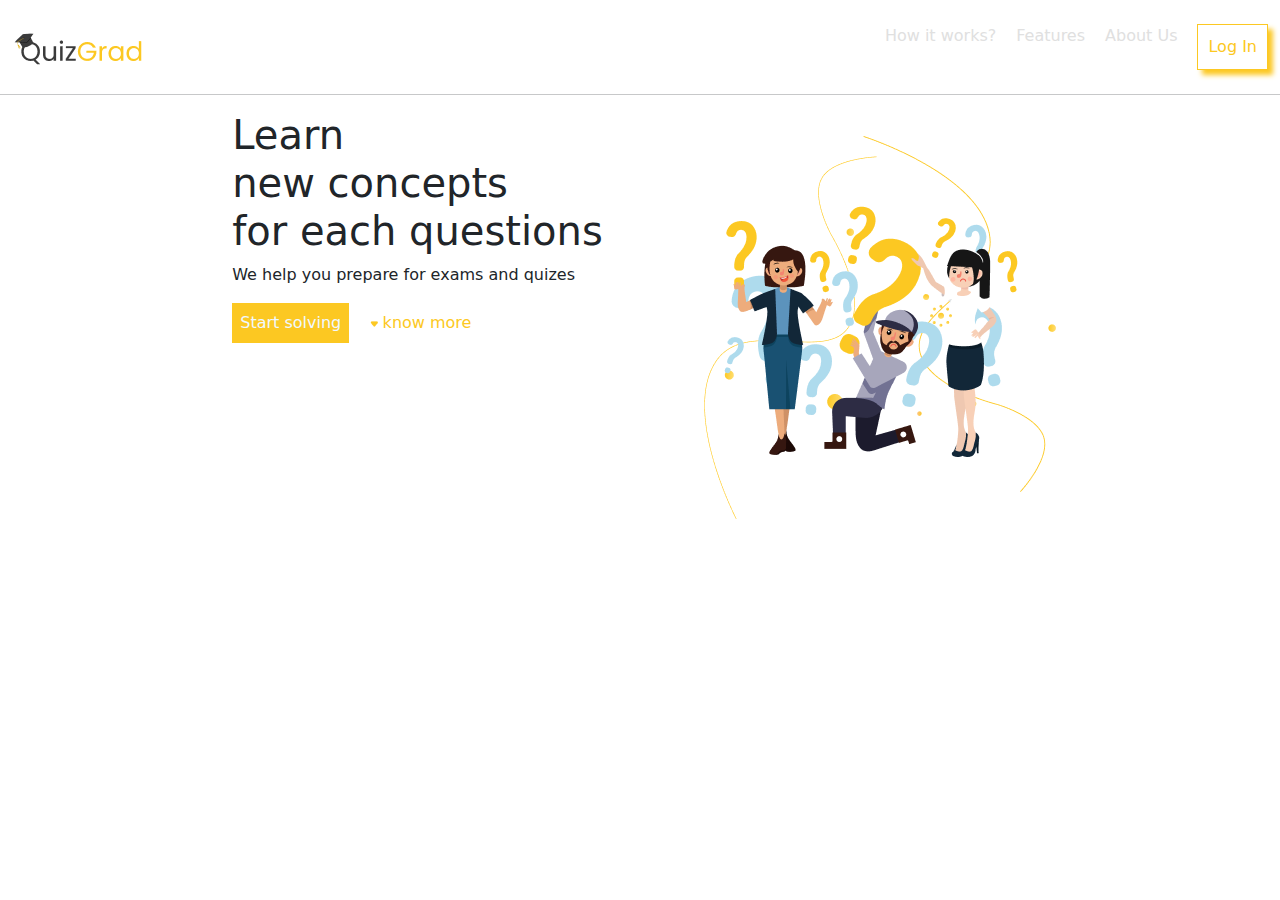
<file: index.html>
<!DOCTYPE html>
<html lang="en">
<head>
    <meta charset="UTF-8">
    <meta name="viewport" content="width=device-width, initial-scale=1.0">
    <title>Landing Page</title>
    <link href="https://cdn.jsdelivr.net/npm/bootstrap@5.3.3/dist/css/bootstrap.min.css" rel="stylesheet" integrity="sha384-QWTKZyjpPEjISv5WaRU9OFeRpok6YctnYmDr5pNlyT2bRjXh0JMhjY6hW+ALEwIH" crossorigin="anonymous">
    <link rel="stylesheet" href="style.css">
</head>
<body>

        <nav class="navbar">
            <div class="container-fluid mt-3">
              <div class="navbar-brand mb-0 h1"><img src="images/Group 114 (1).png" alt=""></div>
              <div class="tags">
                <a href="">How it works?</a>
                <a href="">Features</a>
                <a href="">About Us</a>
                <button onclick="loginpage()" class="signUp">Log In</button>
            </div>
            </div>
          </nav>
          <hr>

          <div class="container-fluid d-flex">
            <div class="row">
              <div class="col-md-6">
                <div>
                  <h1>Learn <br> new concepts <br> for each questions </h1>
                  <p>We help you prepare for exams and quizes </p>
                  <button class="p-2 buttonYellow">Start solving </button>
                  <span class="yellowcolor">&nbsp;&nbsp;&nbsp;<img src="images/Layer 3.png" alt="">&nbsp;know more</span>
                </div>
              </div>
                <div class="col-md-6">
                  <div><img src="images/Group 118.png" alt=""></div>
                </div>
            </div>
          </div>

          <!-- <footer><img src="images/Vector 4.png" alt=""></footer> -->





    <script src="app.js"></script>
    
</body>
</html>
</file>
<file: style.css>
section {
    width: 60%;
}


*{
    padding: 0;
    margin: 0;
    box-sizing: border-box;
}
.container-fluid{
    display: flex;
    justify-content: space-around;
    align-items: center;
}
.container{
    display: flex;
    justify-content: space-around;
    align-items: center;
}
.signUp{
    padding: 10px;
    border: 1px solid #FCC822;
    color: #FCC822;
    background-color: white;
    box-shadow: 5px 5px 5px #FCC822;
}
.signUp:hover{
    background-color: #FCC822;
    color: #fafafa;
}
.tags{
    display: flex;
    flex-direction: row;
    gap: 20px;
}
a{
    text-decoration: none;
    color: #E0E0E0;
}
.buttonYellow{
    background-color: #FCC822;
    color: aliceblue;
    border: none;
    outline: none;
}
.buttonYellow:hover{
    background-color: #fafafa;
    color: #FCC822;
    box-shadow: 4px 4px 4px #FCC822;
}
.yellowcolor{
    color: #FCC822;
}
.imgTop{
    height: 53.32px;
    width: 234.56px;
}
.topi{
    background-color: #fafafa;
    height: 100vh;
}
.userName,.eMail,.password{
    border: 2px solid #C1BBBB;
}
.form-control{
    outline: none;
    border: 0;
}
.button {
    display: flex;
    align-items: center;
    border: 1.5px solid #FCC822;
    padding: 8px;
    color: #FCC822;
    background-color: white;
    box-shadow: 5px 5px 5px #FCC822;
}
.yellowlinks{
    color: #FCC822;
    font-weight: 900;
}
.footer{
    display: flex;
    justify-content: center;
    align-items: center;
}

@media screen and (max-width:764px) {
    .resp{
        display: flex;
        flex-direction: column;
    }

    .myDiv {
        width: 350px;
        margin-left: -90px;
    }
}
</file>
